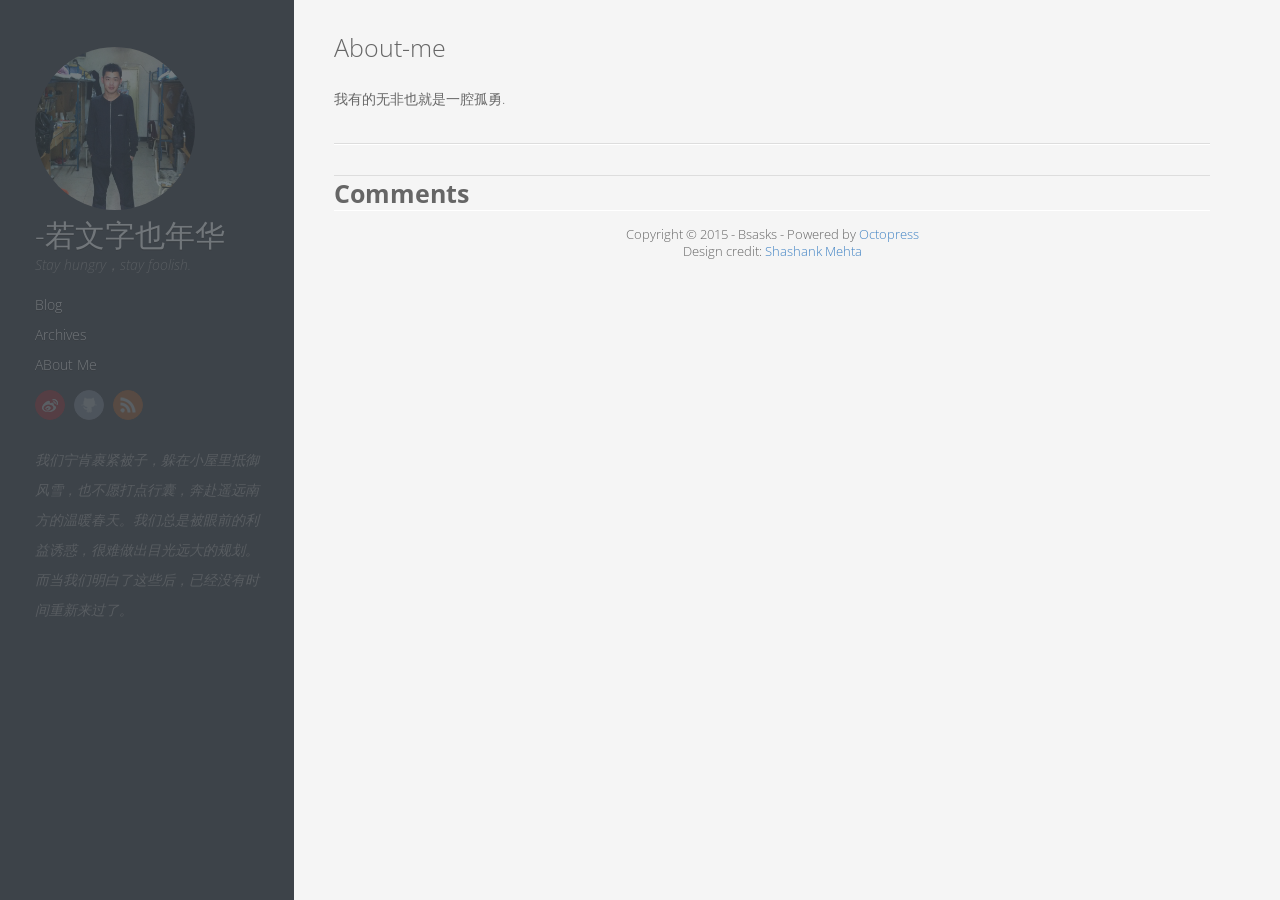
<file: blog/about-me/index.html>
<!DOCTYPE HTML>
<html>
<head>
	<meta charset="utf-8">
	<title>About-me - -若文字也年华</title>
	<meta name="author" content="Bsasks">

	
	<meta name="description" content=" About-me 我有的无非也就是一腔孤勇. Comments ">
	

  <!-- http://t.co/dKP3o1e -->
  <meta name="HandheldFriendly" content="True">
  <meta name="MobileOptimized" content="320">
  <meta name="viewport" content="width=device-width, initial-scale=1">

	<link href="/atom.xml" rel="alternate" title="-若文字也年华" type="application/atom+xml">
	
	<link rel="canonical" href="http://Bsasks.github.io/blog/2015/02/11/about-me/">
	<link href="/favicon.png" rel="shortcut icon">
	<link href="/stylesheets/screen.css" media="screen, projection" rel="stylesheet" type="text/css">
	<!--[if lt IE 9]><script src="//html5shiv.googlecode.com/svn/trunk/html5.js"></script><![endif]-->
	<script src="http://ajax.useso.com/ajax/libs/jquery/1.7.2/jquery.min.js?ver=3.4.2"></script>
	<link href='http://fonts.useso.com/css?family=Open+Sans:400italic,400,700' rel='stylesheet' type='text/css'>
	<!--Fonts from Google"s Web font directory at http://google.com/webfonts -->
<link href="//fonts.useso.com//css?family=PT+Serif:regular,italic,bold,bolditalic" rel="stylesheet" type="text/css">
<link href="//fonts.useso.com/css?family=PT+Sans:regular,italic,bold,bolditalic" rel="stylesheet" type="text/css">

</head>


<body>
	<div class="container">
		<div class="left-col">
			<div class="intrude-less">
			<header id="header" class="inner"><div class="profilepic">	
	<script src="/javascripts/md5.js"></script>
	<script type="text/javascript">
		document.write("<img src='/images/67c9952b16a93543f.jpg' alt='Profile Picture' style='width: 160px;' />");
	</script>
</div>
<h1><a href="/">-若文字也年华</a></h1>
<p class="subtitle">Stay hungry，stay foolish.</p>
<nav id="main-nav"><ul class="main-navigation">
  <li><a href="/">Blog</a></li>
  <li><a href="/blog/archives">Archives</a></li>
  <li><a href="/blog/about-me">ABout Me</a></li>
</ul>
</nav>
<nav id="sub-nav">
	<div class="social">
		
		<a class="weibo" href="http://www.weibo.com/viamc" title="Weibo">Weibo</a>
		
		
		
		
		
		<a class="github" href="https://github.com/Bsasks" title="GitHub">GitHub</a>
		
		
		
		
		
		
		
		<a class="rss" href="/atom.xml" title="RSS">RSS</a>
		
	</div>
</nav>

<hgroup>
  <p class="subtitle">我们宁肯裹紧被子，躲在小屋里抵御风雪，也不愿打点行囊，奔赴遥远南方的温暖春天。我们总是被眼前的利益诱惑，很难做出目光远大的规划。而当我们明白了这些后，已经没有时间重新来过了。</p>
</hgroup>

</header>				
			</div>
		</div>	
		<div class="mid-col">
			
				
			
			<div class="mid-col-container">
				<div id="content" class="inner"><article class="post" itemscope itemtype="http://schema.org/BlogPosting">
	<h1 class="title" itemprop="name">About-me</h1>
	<div class="entry-content" itemprop="articleBody"><p>我有的无非也就是一腔孤勇.</p>
</div>

</article>

	<div class="share">
	<div class="addthis_toolbox addthis_default_style addthis_16x16_style">
	
	<a class="addthis_button_sinaweibo"></a>
	
	
	
	
	
	<a class="addthis_button_compact"></a>
	<a class="addthis_counter addthis_bubble_style"></a>
	</div>
  <script type="text/javascript" src="http://s7.addthis.com/js/300/addthis_widget.js#pubid="></script>
</div>




<!--  duoshuo  -->
  <section>    <h1>Comments</h1>    <div id="comments" aria-live="polite"><!-- Duoshuo Comment BEGIN -->
<div class="ds-thread" data-title="About-me"></div>
<script type="text/javascript">
  var duoshuoQuery = {short_name:"Bsasks"};
  (function() {
    var ds = document.createElement('script');
    ds.type = 'text/javascript';ds.async = true;
    ds.src = 'http://static.duoshuo.com/embed.js';
    ds.charset = 'UTF-8';
    (document.getElementsByTagName('head')[0] 
    || document.getElementsByTagName('body')[0]).appendChild(ds);
  })();
</script>
<!-- Duoshuo Comment END --></div>  </section>
</div>
			</div>
			<footer id="footer" class="inner">


<p>
  Copyright &copy; 2015 - Bsasks -
  <span class="credit">Powered by <a href="http://octopress.org">Octopress</a></span>
</p>

Design credit: <a href="http://shashankmehta.in/archive/2012/greyshade.html">Shashank Mehta</a></footer>
			<script src="/javascripts/slash.js"></script>
<script src="/javascripts/jquery.fancybox.pack.js"></script>
<script type="text/javascript">
(function($){
	$('.fancybox').fancybox();
})(jQuery);
</script>

<!--google追踪-->
<script>
  (function(i,s,o,g,r,a,m){i['GoogleAnalyticsObject']=r;i[r]=i[r]||function(){
  (i[r].q=i[r].q||[]).push(arguments)},i[r].l=1*new Date();a=s.createElement(o),
  m=s.getElementsByTagName(o)[0];a.async=1;a.src=g;m.parentNode.insertBefore(a,m)
  })(window,document,'script','//www.google-analytics.com/analytics.js','ga');

  ga('create', 'UA-45892410-1', 'viamcc.com');
  ga('send', 'pageview');
</script>

<!--baidu统计-->
<script type="text/javascript">
var _bdhmProtocol = (("https:" == document.location.protocol) ? " https://" : " http://");
document.write(unescape("%3Cscript src='" + _bdhmProtocol + "hm.baidu.com/h.js%3F01e5edf714af3813f8ae5ed85258e7a7' type='text/javascript'%3E%3C/script%3E"));
</script> <!-- Delete or comment this line to disable Fancybox -->




	<script type="text/javascript">
		var _gaq = _gaq || [];
		_gaq.push(['_setAccount', 'UA-45892410-1']);
		_gaq.push(['_trackPageview']);

		(function() {
			var ga = document.createElement('script'); ga.type = 'text/javascript'; ga.async = true;
			ga.src = ('https:' == document.location.protocol ? 'https://ssl' : 'http://www') + '.google-analytics.com/ga.js';
			var s = document.getElementsByTagName('script')[0]; s.parentNode.insertBefore(ga, s);
		})();
	</script>




		</div>
	</div>
</body>
</html>
</file>
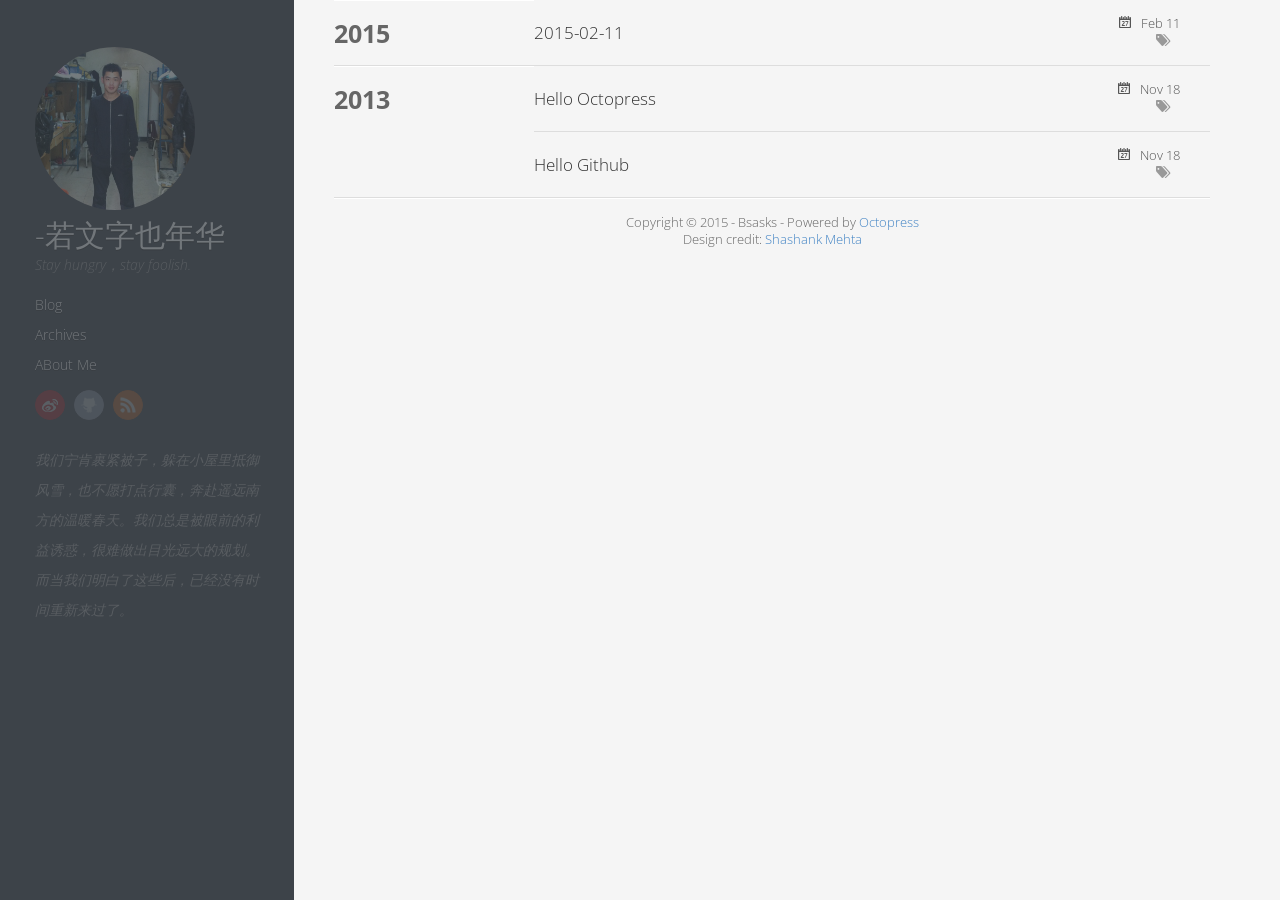
<file: blog/archives/index.html>
<!DOCTYPE HTML>
<html>
<head>
	<meta charset="utf-8">
	<title>Blog Archives - -若文字也年华</title>
	<meta name="author" content="Bsasks">

	
	<meta name="description" content=" 2015 Feb 11 2015-02-11 2013 Nov 18 Hello Octopress Nov 18 Hello Github ">
	

  <!-- http://t.co/dKP3o1e -->
  <meta name="HandheldFriendly" content="True">
  <meta name="MobileOptimized" content="320">
  <meta name="viewport" content="width=device-width, initial-scale=1">

	<link href="/atom.xml" rel="alternate" title="-若文字也年华" type="application/atom+xml">
	
	<link rel="canonical" href="http://Bsasks.github.io/blog/archives/">
	<link href="/favicon.png" rel="shortcut icon">
	<link href="/stylesheets/screen.css" media="screen, projection" rel="stylesheet" type="text/css">
	<!--[if lt IE 9]><script src="//html5shiv.googlecode.com/svn/trunk/html5.js"></script><![endif]-->
	<script src="http://ajax.useso.com/ajax/libs/jquery/1.7.2/jquery.min.js?ver=3.4.2"></script>
	<link href='http://fonts.useso.com/css?family=Open+Sans:400italic,400,700' rel='stylesheet' type='text/css'>
	<!--Fonts from Google"s Web font directory at http://google.com/webfonts -->
<link href="//fonts.useso.com//css?family=PT+Serif:regular,italic,bold,bolditalic" rel="stylesheet" type="text/css">
<link href="//fonts.useso.com/css?family=PT+Sans:regular,italic,bold,bolditalic" rel="stylesheet" type="text/css">

</head>


<body>
	<div class="container">
		<div class="left-col">
			<div class="intrude-less">
			<header id="header" class="inner"><div class="profilepic">	
	<script src="/javascripts/md5.js"></script>
	<script type="text/javascript">
		document.write("<img src='/images/67c9952b16a93543f.jpg' alt='Profile Picture' style='width: 160px;' />");
	</script>
</div>
<h1><a href="/">-若文字也年华</a></h1>
<p class="subtitle">Stay hungry，stay foolish.</p>
<nav id="main-nav"><ul class="main-navigation">
  <li><a href="/">Blog</a></li>
  <li><a href="/blog/archives">Archives</a></li>
  <li><a href="/blog/about-me">ABout Me</a></li>
</ul>
</nav>
<nav id="sub-nav">
	<div class="social">
		
		<a class="weibo" href="http://www.weibo.com/viamc" title="Weibo">Weibo</a>
		
		
		
		
		
		<a class="github" href="https://github.com/Bsasks" title="GitHub">GitHub</a>
		
		
		
		
		
		
		
		<a class="rss" href="/atom.xml" title="RSS">RSS</a>
		
	</div>
</nav>

<hgroup>
  <p class="subtitle">我们宁肯裹紧被子，躲在小屋里抵御风雪，也不愿打点行囊，奔赴遥远南方的温暖春天。我们总是被眼前的利益诱惑，很难做出目光远大的规划。而当我们明白了这些后，已经没有时间重新来过了。</p>
</hgroup>

</header>				
			</div>
		</div>	
		<div class="mid-col">
			
				
			
			<div class="mid-col-container">
				<div id="content" class="inner"><div itemscope itemtype="http://schema.org/Blog">

	


	
	
	<section class="archives"><h1 class="year">2015</h1>

<article itemprop="blogPost" itemscope itemtype="http://schema.org/BlogPosting">
	<div class="meta">
		<span class="date"><time datetime="2015-02-11T16:50:49+08:00" itemprop="datePublished">Feb 11</time></span>
		<br>
		<span class="tags">

</span>
	    
	</div>
	<h1 class="title" itemprop="name"><a href="/blog/2015/02/11/2015-02-11/">2015-02-11</a></h1>
</article>

	


	
	
		</section>
	
	<section class="archives"><h1 class="year">2013</h1>

<article itemprop="blogPost" itemscope itemtype="http://schema.org/BlogPosting">
	<div class="meta">
		<span class="date"><time datetime="2013-11-18T14:40:00+08:00" itemprop="datePublished">Nov 18</time></span>
		<br>
		<span class="tags">

</span>
	    
	</div>
	<h1 class="title" itemprop="name"><a href="/blog/2013/11/18/Hello-Octopress/">Hello Octopress</a></h1>
</article>

	


<article itemprop="blogPost" itemscope itemtype="http://schema.org/BlogPosting">
	<div class="meta">
		<span class="date"><time datetime="2013-11-18T14:40:00+08:00" itemprop="datePublished">Nov 18</time></span>
		<br>
		<span class="tags">

</span>
	    
	</div>
	<h1 class="title" itemprop="name"><a href="/blog/2013/11/18/Hello-Github/">Hello Github</a></h1>
</article>

  </section>
</div></div>
			</div>
			<footer id="footer" class="inner">


<p>
  Copyright &copy; 2015 - Bsasks -
  <span class="credit">Powered by <a href="http://octopress.org">Octopress</a></span>
</p>

Design credit: <a href="http://shashankmehta.in/archive/2012/greyshade.html">Shashank Mehta</a></footer>
			<script src="/javascripts/slash.js"></script>
<script src="/javascripts/jquery.fancybox.pack.js"></script>
<script type="text/javascript">
(function($){
	$('.fancybox').fancybox();
})(jQuery);
</script>

<!--google追踪-->
<script>
  (function(i,s,o,g,r,a,m){i['GoogleAnalyticsObject']=r;i[r]=i[r]||function(){
  (i[r].q=i[r].q||[]).push(arguments)},i[r].l=1*new Date();a=s.createElement(o),
  m=s.getElementsByTagName(o)[0];a.async=1;a.src=g;m.parentNode.insertBefore(a,m)
  })(window,document,'script','//www.google-analytics.com/analytics.js','ga');

  ga('create', 'UA-45892410-1', 'viamcc.com');
  ga('send', 'pageview');
</script>

<!--baidu统计-->
<script type="text/javascript">
var _bdhmProtocol = (("https:" == document.location.protocol) ? " https://" : " http://");
document.write(unescape("%3Cscript src='" + _bdhmProtocol + "hm.baidu.com/h.js%3F01e5edf714af3813f8ae5ed85258e7a7' type='text/javascript'%3E%3C/script%3E"));
</script> <!-- Delete or comment this line to disable Fancybox -->




	<script type="text/javascript">
		var _gaq = _gaq || [];
		_gaq.push(['_setAccount', 'UA-45892410-1']);
		_gaq.push(['_trackPageview']);

		(function() {
			var ga = document.createElement('script'); ga.type = 'text/javascript'; ga.async = true;
			ga.src = ('https:' == document.location.protocol ? 'https://ssl' : 'http://www') + '.google-analytics.com/ga.js';
			var s = document.getElementsByTagName('script')[0]; s.parentNode.insertBefore(ga, s);
		})();
	</script>




		</div>
	</div>
</body>
</html>
</file>
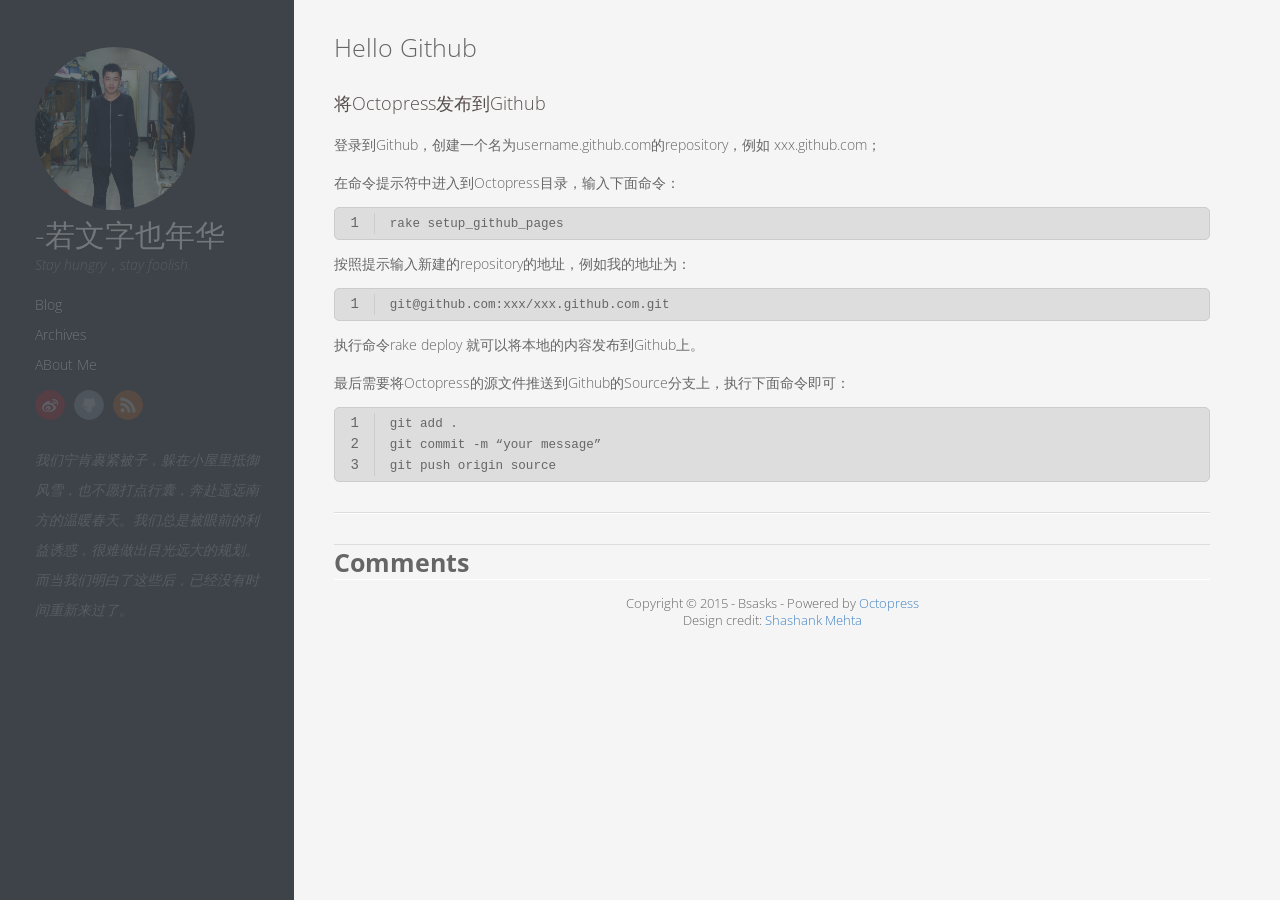
<file: blog/2013/11/18/Hello-Github/index.html>
<!DOCTYPE HTML>
<html>
<head>
	<meta charset="utf-8">
	<title>Hello Github - -若文字也年华</title>
	<meta name="author" content="Bsasks">

	
	<meta name="description" content="Hello Github 将Octopress发布到Github 登录到Github，创建一个名为username.github.com的repository，例如 xxx.github.com； 在命令提示符中进入到Octopress目录，输入下面命令： 1
rake &hellip;">
	

  <!-- http://t.co/dKP3o1e -->
  <meta name="HandheldFriendly" content="True">
  <meta name="MobileOptimized" content="320">
  <meta name="viewport" content="width=device-width, initial-scale=1">

	<link href="/atom.xml" rel="alternate" title="-若文字也年华" type="application/atom+xml">
	
	<link rel="canonical" href="http://Bsasks.github.io/blog/2013/11/18/Hello-Github/">
	<link href="/favicon.png" rel="shortcut icon">
	<link href="/stylesheets/screen.css" media="screen, projection" rel="stylesheet" type="text/css">
	<!--[if lt IE 9]><script src="//html5shiv.googlecode.com/svn/trunk/html5.js"></script><![endif]-->
	<script src="http://ajax.useso.com/ajax/libs/jquery/1.7.2/jquery.min.js?ver=3.4.2"></script>
	<link href='http://fonts.useso.com/css?family=Open+Sans:400italic,400,700' rel='stylesheet' type='text/css'>
	<!--Fonts from Google"s Web font directory at http://google.com/webfonts -->
<link href="//fonts.useso.com//css?family=PT+Serif:regular,italic,bold,bolditalic" rel="stylesheet" type="text/css">
<link href="//fonts.useso.com/css?family=PT+Sans:regular,italic,bold,bolditalic" rel="stylesheet" type="text/css">

</head>


<body>
	<div class="container">
		<div class="left-col">
			<div class="intrude-less">
			<header id="header" class="inner"><div class="profilepic">	
	<script src="/javascripts/md5.js"></script>
	<script type="text/javascript">
		document.write("<img src='/images/67c9952b16a93543f.jpg' alt='Profile Picture' style='width: 160px;' />");
	</script>
</div>
<h1><a href="/">-若文字也年华</a></h1>
<p class="subtitle">Stay hungry，stay foolish.</p>
<nav id="main-nav"><ul class="main-navigation">
  <li><a href="/">Blog</a></li>
  <li><a href="/blog/archives">Archives</a></li>
  <li><a href="/blog/about-me">ABout Me</a></li>
</ul>
</nav>
<nav id="sub-nav">
	<div class="social">
		
		<a class="weibo" href="http://www.weibo.com/viamc" title="Weibo">Weibo</a>
		
		
		
		
		
		<a class="github" href="https://github.com/Bsasks" title="GitHub">GitHub</a>
		
		
		
		
		
		
		
		<a class="rss" href="/atom.xml" title="RSS">RSS</a>
		
	</div>
</nav>

<hgroup>
  <p class="subtitle">我们宁肯裹紧被子，躲在小屋里抵御风雪，也不愿打点行囊，奔赴遥远南方的温暖春天。我们总是被眼前的利益诱惑，很难做出目光远大的规划。而当我们明白了这些后，已经没有时间重新来过了。</p>
</hgroup>

</header>				
			</div>
		</div>	
		<div class="mid-col">
			
				
			
			<div class="mid-col-container">
				<div id="content" class="inner"><article class="post" itemscope itemtype="http://schema.org/BlogPosting">
	<h1 class="title" itemprop="name">Hello Github</h1>
	<div class="entry-content" itemprop="articleBody"><h2>将Octopress发布到Github</h2>

<!--more-->


<p>登录到Github，创建一个名为username.github.com的repository，例如 xxx.github.com；</p>

<p>在命令提示符中进入到Octopress目录，输入下面命令：</p>

<figure class='code'><div class="highlight"><table><tr><td class="gutter"><pre class="line-numbers"><span class='line-number'>1</span>
</pre></td><td class='code'><pre><code class=''><span class='line'>rake setup_github_pages</span></code></pre></td></tr></table></div></figure>


<p>按照提示输入新建的repository的地址，例如我的地址为：</p>

<figure class='code'><div class="highlight"><table><tr><td class="gutter"><pre class="line-numbers"><span class='line-number'>1</span>
</pre></td><td class='code'><pre><code class=''><span class='line'>git@github.com:xxx/xxx.github.com.git</span></code></pre></td></tr></table></div></figure>


<p>执行命令rake deploy 就可以将本地的内容发布到Github上。</p>

<p>最后需要将Octopress的源文件推送到Github的Source分支上，执行下面命令即可：</p>

<figure class='code'><div class="highlight"><table><tr><td class="gutter"><pre class="line-numbers"><span class='line-number'>1</span>
<span class='line-number'>2</span>
<span class='line-number'>3</span>
</pre></td><td class='code'><pre><code class=''><span class='line'>git add .
</span><span class='line'>git commit -m “your message”
</span><span class='line'>git push origin source</span></code></pre></td></tr></table></div></figure>

</div>

</article>

	<div class="share">
	<div class="addthis_toolbox addthis_default_style addthis_16x16_style">
	
	<a class="addthis_button_sinaweibo"></a>
	
	
	
	
	
	<a class="addthis_button_compact"></a>
	<a class="addthis_counter addthis_bubble_style"></a>
	</div>
  <script type="text/javascript" src="http://s7.addthis.com/js/300/addthis_widget.js#pubid="></script>
</div>




<!--  duoshuo  -->
  <section>    <h1>Comments</h1>    <div id="comments" aria-live="polite"><!-- Duoshuo Comment BEGIN -->
<div class="ds-thread" data-title="Hello Github"></div>
<script type="text/javascript">
  var duoshuoQuery = {short_name:"Bsasks"};
  (function() {
    var ds = document.createElement('script');
    ds.type = 'text/javascript';ds.async = true;
    ds.src = 'http://static.duoshuo.com/embed.js';
    ds.charset = 'UTF-8';
    (document.getElementsByTagName('head')[0] 
    || document.getElementsByTagName('body')[0]).appendChild(ds);
  })();
</script>
<!-- Duoshuo Comment END --></div>  </section>
</div>
			</div>
			<footer id="footer" class="inner">


<p>
  Copyright &copy; 2015 - Bsasks -
  <span class="credit">Powered by <a href="http://octopress.org">Octopress</a></span>
</p>

Design credit: <a href="http://shashankmehta.in/archive/2012/greyshade.html">Shashank Mehta</a></footer>
			<script src="/javascripts/slash.js"></script>
<script src="/javascripts/jquery.fancybox.pack.js"></script>
<script type="text/javascript">
(function($){
	$('.fancybox').fancybox();
})(jQuery);
</script>

<!--google追踪-->
<script>
  (function(i,s,o,g,r,a,m){i['GoogleAnalyticsObject']=r;i[r]=i[r]||function(){
  (i[r].q=i[r].q||[]).push(arguments)},i[r].l=1*new Date();a=s.createElement(o),
  m=s.getElementsByTagName(o)[0];a.async=1;a.src=g;m.parentNode.insertBefore(a,m)
  })(window,document,'script','//www.google-analytics.com/analytics.js','ga');

  ga('create', 'UA-45892410-1', 'viamcc.com');
  ga('send', 'pageview');
</script>

<!--baidu统计-->
<script type="text/javascript">
var _bdhmProtocol = (("https:" == document.location.protocol) ? " https://" : " http://");
document.write(unescape("%3Cscript src='" + _bdhmProtocol + "hm.baidu.com/h.js%3F01e5edf714af3813f8ae5ed85258e7a7' type='text/javascript'%3E%3C/script%3E"));
</script> <!-- Delete or comment this line to disable Fancybox -->




	<script type="text/javascript">
		var _gaq = _gaq || [];
		_gaq.push(['_setAccount', 'UA-45892410-1']);
		_gaq.push(['_trackPageview']);

		(function() {
			var ga = document.createElement('script'); ga.type = 'text/javascript'; ga.async = true;
			ga.src = ('https:' == document.location.protocol ? 'https://ssl' : 'http://www') + '.google-analytics.com/ga.js';
			var s = document.getElementsByTagName('script')[0]; s.parentNode.insertBefore(ga, s);
		})();
	</script>




		</div>
	</div>
</body>
</html>
</file>
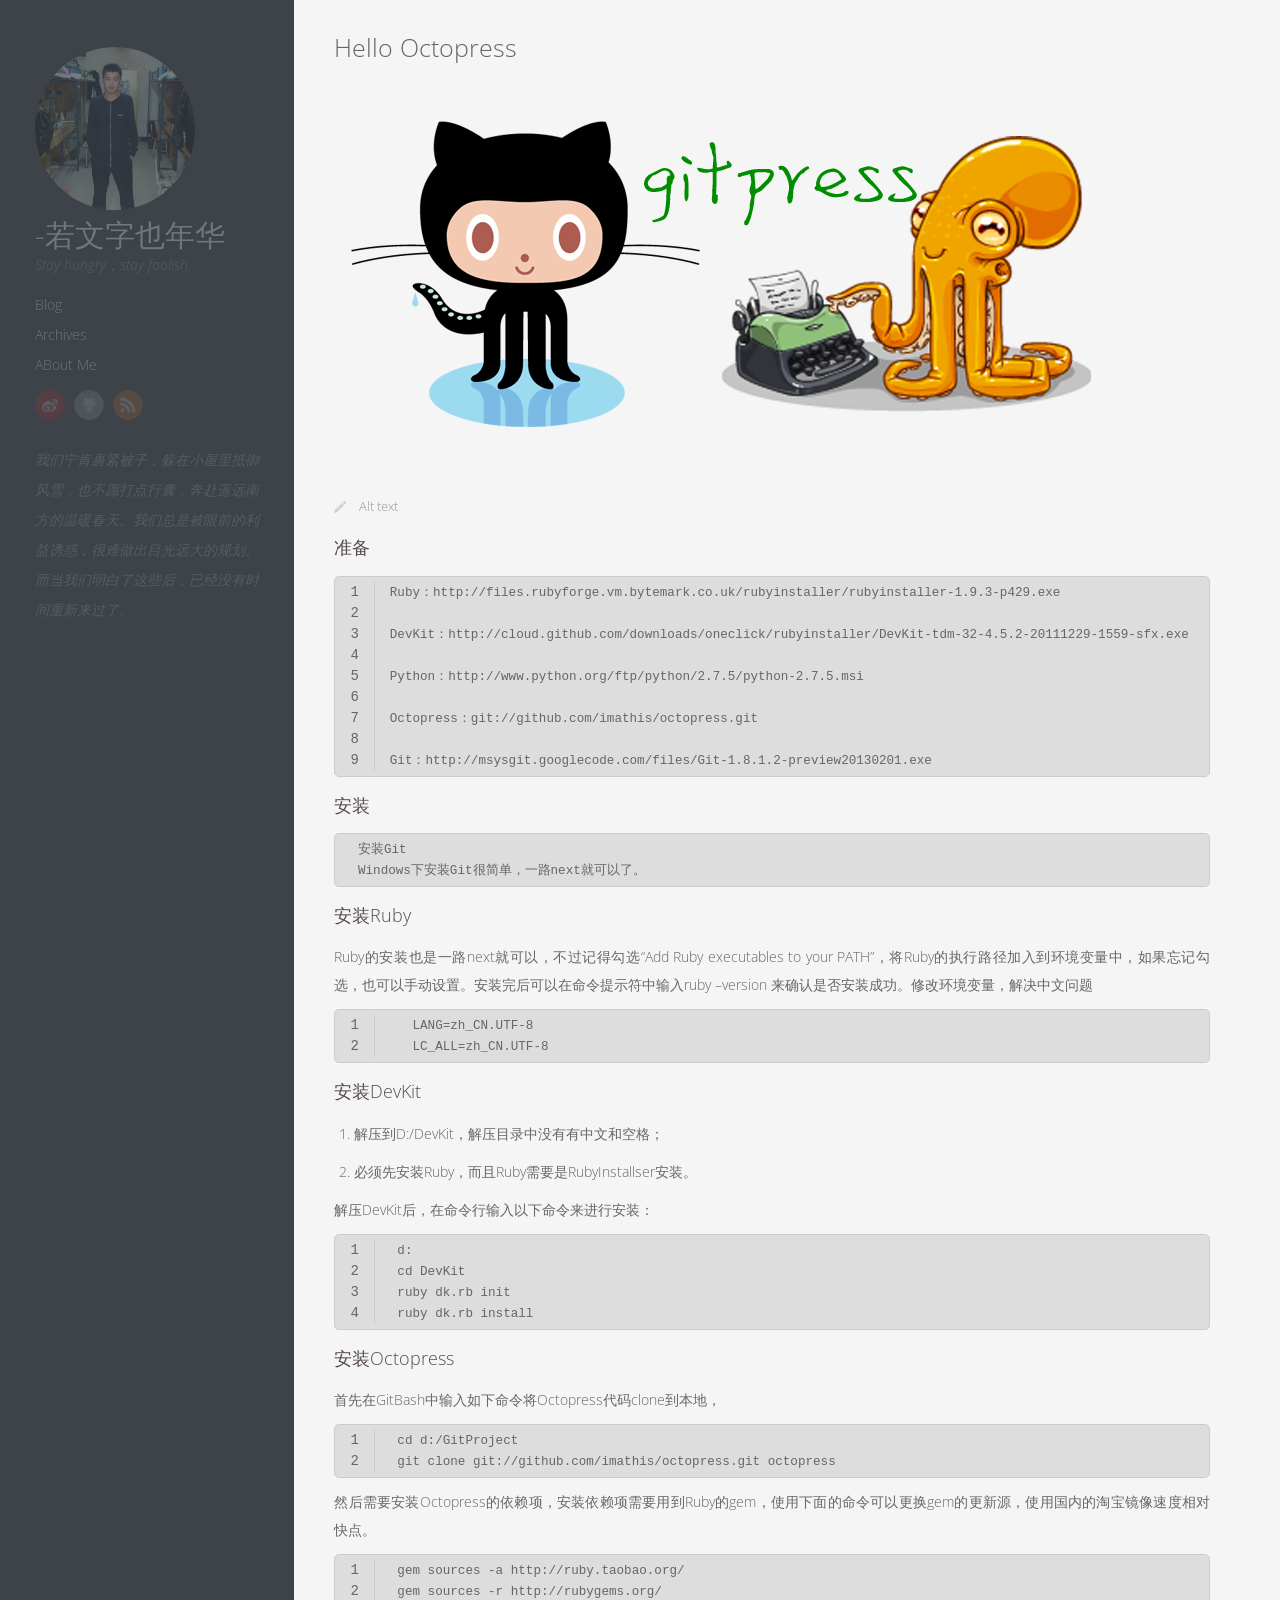
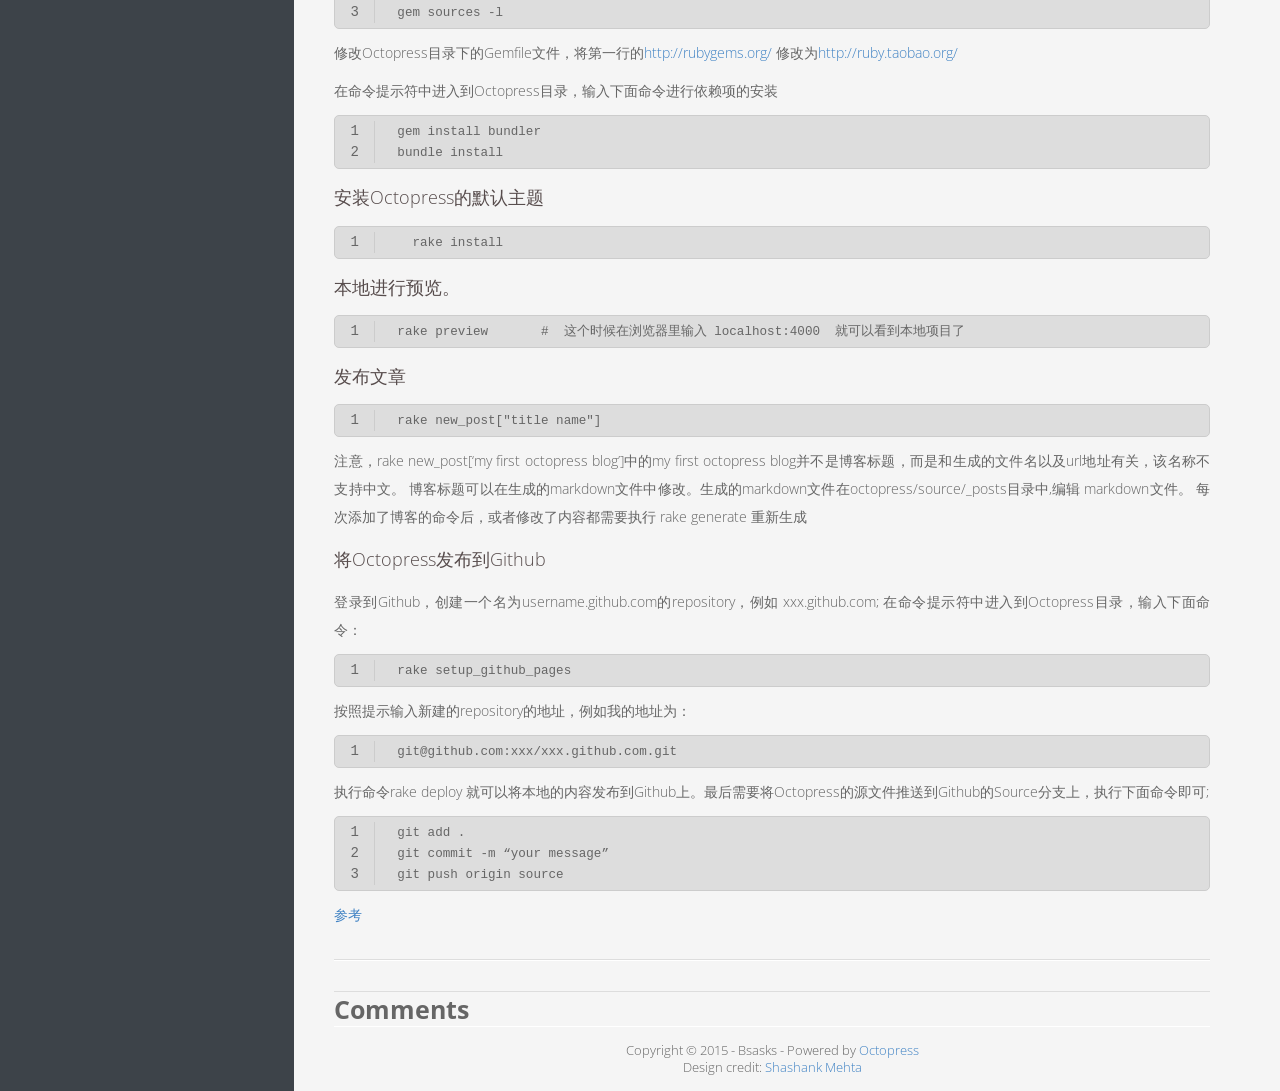
<file: blog/2013/11/18/Hello-Octopress/index.html>
<!DOCTYPE HTML>
<html>
<head>
	<meta charset="utf-8">
	<title>Hello Octopress - -若文字也年华</title>
	<meta name="author" content="Bsasks">

	
	<meta name="description" content="Hello Octopress 准备 1
2
3
4
5
6
7
8
9
Ruby：http://files.rubyforge.vm.bytemark.co.uk/rubyinstaller/rubyinstaller-1.9.3-p429.exe DevKit：http://cloud. &hellip;">
	

  <!-- http://t.co/dKP3o1e -->
  <meta name="HandheldFriendly" content="True">
  <meta name="MobileOptimized" content="320">
  <meta name="viewport" content="width=device-width, initial-scale=1">

	<link href="/atom.xml" rel="alternate" title="-若文字也年华" type="application/atom+xml">
	
	<link rel="canonical" href="http://Bsasks.github.io/blog/2013/11/18/Hello-Octopress/">
	<link href="/favicon.png" rel="shortcut icon">
	<link href="/stylesheets/screen.css" media="screen, projection" rel="stylesheet" type="text/css">
	<!--[if lt IE 9]><script src="//html5shiv.googlecode.com/svn/trunk/html5.js"></script><![endif]-->
	<script src="http://ajax.useso.com/ajax/libs/jquery/1.7.2/jquery.min.js?ver=3.4.2"></script>
	<link href='http://fonts.useso.com/css?family=Open+Sans:400italic,400,700' rel='stylesheet' type='text/css'>
	<!--Fonts from Google"s Web font directory at http://google.com/webfonts -->
<link href="//fonts.useso.com//css?family=PT+Serif:regular,italic,bold,bolditalic" rel="stylesheet" type="text/css">
<link href="//fonts.useso.com/css?family=PT+Sans:regular,italic,bold,bolditalic" rel="stylesheet" type="text/css">

</head>


<body>
	<div class="container">
		<div class="left-col">
			<div class="intrude-less">
			<header id="header" class="inner"><div class="profilepic">	
	<script src="/javascripts/md5.js"></script>
	<script type="text/javascript">
		document.write("<img src='/images/67c9952b16a93543f.jpg' alt='Profile Picture' style='width: 160px;' />");
	</script>
</div>
<h1><a href="/">-若文字也年华</a></h1>
<p class="subtitle">Stay hungry，stay foolish.</p>
<nav id="main-nav"><ul class="main-navigation">
  <li><a href="/">Blog</a></li>
  <li><a href="/blog/archives">Archives</a></li>
  <li><a href="/blog/about-me">ABout Me</a></li>
</ul>
</nav>
<nav id="sub-nav">
	<div class="social">
		
		<a class="weibo" href="http://www.weibo.com/viamc" title="Weibo">Weibo</a>
		
		
		
		
		
		<a class="github" href="https://github.com/Bsasks" title="GitHub">GitHub</a>
		
		
		
		
		
		
		
		<a class="rss" href="/atom.xml" title="RSS">RSS</a>
		
	</div>
</nav>

<hgroup>
  <p class="subtitle">我们宁肯裹紧被子，躲在小屋里抵御风雪，也不愿打点行囊，奔赴遥远南方的温暖春天。我们总是被眼前的利益诱惑，很难做出目光远大的规划。而当我们明白了这些后，已经没有时间重新来过了。</p>
</hgroup>

</header>				
			</div>
		</div>	
		<div class="mid-col">
			
				
			
			<div class="mid-col-container">
				<div id="content" class="inner"><article class="post" itemscope itemtype="http://schema.org/BlogPosting">
	<h1 class="title" itemprop="name">Hello Octopress</h1>
	<div class="entry-content" itemprop="articleBody"><p><img src="/images/github_page_and-octopress.png" alt="Alt text" /></p>

<!--more-->


<h2>准备</h2>

<figure class='code'><div class="highlight"><table><tr><td class="gutter"><pre class="line-numbers"><span class='line-number'>1</span>
<span class='line-number'>2</span>
<span class='line-number'>3</span>
<span class='line-number'>4</span>
<span class='line-number'>5</span>
<span class='line-number'>6</span>
<span class='line-number'>7</span>
<span class='line-number'>8</span>
<span class='line-number'>9</span>
</pre></td><td class='code'><pre><code class=''><span class='line'>Ruby：http://files.rubyforge.vm.bytemark.co.uk/rubyinstaller/rubyinstaller-1.9.3-p429.exe
</span><span class='line'>
</span><span class='line'>DevKit：http://cloud.github.com/downloads/oneclick/rubyinstaller/DevKit-tdm-32-4.5.2-20111229-1559-sfx.exe
</span><span class='line'>
</span><span class='line'>Python：http://www.python.org/ftp/python/2.7.5/python-2.7.5.msi
</span><span class='line'>
</span><span class='line'>Octopress：git://github.com/imathis/octopress.git  
</span><span class='line'>
</span><span class='line'>Git：http://msysgit.googlecode.com/files/Git-1.8.1.2-preview20130201.exe</span></code></pre></td></tr></table></div></figure>


<h2>安装</h2>

<pre><code> 安装Git
 Windows下安装Git很简单，一路next就可以了。
</code></pre>

<h2>安装Ruby</h2>

<p>Ruby的安装也是一路next就可以，不过记得勾选“Add Ruby executables to your PATH”，将Ruby的执行路径加入到环境变量中，如果忘记勾选，也可以手动设置。安装完后可以在命令提示符中输入ruby –version 来确认是否安装成功。修改环境变量，解决中文问题</p>

<figure class='code'><div class="highlight"><table><tr><td class="gutter"><pre class="line-numbers"><span class='line-number'>1</span>
<span class='line-number'>2</span>
</pre></td><td class='code'><pre><code class=''><span class='line'>   LANG=zh_CN.UTF-8
</span><span class='line'>   LC_ALL=zh_CN.UTF-8</span></code></pre></td></tr></table></div></figure>


<h2>安装DevKit</h2>

<ol>
<li><p>解压到D:/DevKit，解压目录中没有有中文和空格；</p></li>
<li><p>必须先安装Ruby，而且Ruby需要是RubyInstallser安装。</p></li>
</ol>


<p>解压DevKit后，在命令行输入以下命令来进行安装：</p>

<figure class='code'><div class="highlight"><table><tr><td class="gutter"><pre class="line-numbers"><span class='line-number'>1</span>
<span class='line-number'>2</span>
<span class='line-number'>3</span>
<span class='line-number'>4</span>
</pre></td><td class='code'><pre><code class=''><span class='line'> d:
</span><span class='line'> cd DevKit
</span><span class='line'> ruby dk.rb init
</span><span class='line'> ruby dk.rb install</span></code></pre></td></tr></table></div></figure>


<h2>安装Octopress</h2>

<p>首先在GitBash中输入如下命令将Octopress代码clone到本地，</p>

<figure class='code'><div class="highlight"><table><tr><td class="gutter"><pre class="line-numbers"><span class='line-number'>1</span>
<span class='line-number'>2</span>
</pre></td><td class='code'><pre><code class=''><span class='line'> cd d:/GitProject
</span><span class='line'> git clone git://github.com/imathis/octopress.git octopress</span></code></pre></td></tr></table></div></figure>


<p>然后需要安装Octopress的依赖项，安装依赖项需要用到Ruby的gem，使用下面的命令可以更换gem的更新源，使用国内的淘宝镜像速度相对快点。</p>

<figure class='code'><div class="highlight"><table><tr><td class="gutter"><pre class="line-numbers"><span class='line-number'>1</span>
<span class='line-number'>2</span>
<span class='line-number'>3</span>
</pre></td><td class='code'><pre><code class=''><span class='line'> gem sources -a http://ruby.taobao.org/
</span><span class='line'> gem sources -r http://rubygems.org/
</span><span class='line'> gem sources -l</span></code></pre></td></tr></table></div></figure>


<p></p>

<p>修改Octopress目录下的Gemfile文件，将第一行的<a href="http://rubygems.org/">http://rubygems.org/</a> 修改为<a href="http://ruby.taobao.org/">http://ruby.taobao.org/</a></p>

<p>在命令提示符中进入到Octopress目录，输入下面命令进行依赖项的安装</p>

<figure class='code'><div class="highlight"><table><tr><td class="gutter"><pre class="line-numbers"><span class='line-number'>1</span>
<span class='line-number'>2</span>
</pre></td><td class='code'><pre><code class=''><span class='line'> gem install bundler
</span><span class='line'> bundle install</span></code></pre></td></tr></table></div></figure>


<h2>安装Octopress的默认主题</h2>

<figure class='code'><div class="highlight"><table><tr><td class="gutter"><pre class="line-numbers"><span class='line-number'>1</span>
</pre></td><td class='code'><pre><code class=''><span class='line'>   rake install</span></code></pre></td></tr></table></div></figure>


<h2>本地进行预览。</h2>

<figure class='code'><div class="highlight"><table><tr><td class="gutter"><pre class="line-numbers"><span class='line-number'>1</span>
</pre></td><td class='code'><pre><code class=''><span class='line'> rake preview       #  这个时候在浏览器里输入 localhost:4000  就可以看到本地项目了</span></code></pre></td></tr></table></div></figure>


<h2>发布文章</h2>

<figure class='code'><div class="highlight"><table><tr><td class="gutter"><pre class="line-numbers"><span class='line-number'>1</span>
</pre></td><td class='code'><pre><code class=''><span class='line'> rake new_post["title name"]</span></code></pre></td></tr></table></div></figure>


<p>  注意，rake new_post[&lsquo;my first octopress blog&rsquo;]中的my first octopress blog并不是博客标题，而是和生成的文件名以及url地址有关，该名称不支持中文。
  博客标题可以在生成的markdown文件中修改。生成的markdown文件在octopress/source/_posts目录中,编辑 markdown文件。
  每次添加了博客的命令后，或者修改了内容都需要执行  rake  generate  重新生成</p>

<h2>将Octopress发布到Github</h2>

<p>  登录到Github，创建一个名为username.github.com的repository，例如 xxx.github.com; 在命令提示符中进入到Octopress目录，输入下面命令：</p>

<figure class='code'><div class="highlight"><table><tr><td class="gutter"><pre class="line-numbers"><span class='line-number'>1</span>
</pre></td><td class='code'><pre><code class=''><span class='line'> rake setup_github_pages</span></code></pre></td></tr></table></div></figure>


<p></p>

<p>按照提示输入新建的repository的地址，例如我的地址为：</p>

<figure class='code'><div class="highlight"><table><tr><td class="gutter"><pre class="line-numbers"><span class='line-number'>1</span>
</pre></td><td class='code'><pre><code class=''><span class='line'> git@github.com:xxx/xxx.github.com.git</span></code></pre></td></tr></table></div></figure>


<p>执行命令rake deploy 就可以将本地的内容发布到Github上。最后需要将Octopress的源文件推送到Github的Source分支上，执行下面命令即可;</p>

<figure class='code'><div class="highlight"><table><tr><td class="gutter"><pre class="line-numbers"><span class='line-number'>1</span>
<span class='line-number'>2</span>
<span class='line-number'>3</span>
</pre></td><td class='code'><pre><code class=''><span class='line'> git add .
</span><span class='line'> git commit -m “your message”
</span><span class='line'> git push origin source</span></code></pre></td></tr></table></div></figure>


<p></p>

<p><a href="http://www.cnblogs.com/oec2003/archive/2013/05/27/3100896.html">参考</a></p>
</div>

</article>

	<div class="share">
	<div class="addthis_toolbox addthis_default_style addthis_16x16_style">
	
	<a class="addthis_button_sinaweibo"></a>
	
	
	
	
	
	<a class="addthis_button_compact"></a>
	<a class="addthis_counter addthis_bubble_style"></a>
	</div>
  <script type="text/javascript" src="http://s7.addthis.com/js/300/addthis_widget.js#pubid="></script>
</div>




<!--  duoshuo  -->
  <section>    <h1>Comments</h1>    <div id="comments" aria-live="polite"><!-- Duoshuo Comment BEGIN -->
<div class="ds-thread" data-title="Hello Octopress"></div>
<script type="text/javascript">
  var duoshuoQuery = {short_name:"Bsasks"};
  (function() {
    var ds = document.createElement('script');
    ds.type = 'text/javascript';ds.async = true;
    ds.src = 'http://static.duoshuo.com/embed.js';
    ds.charset = 'UTF-8';
    (document.getElementsByTagName('head')[0] 
    || document.getElementsByTagName('body')[0]).appendChild(ds);
  })();
</script>
<!-- Duoshuo Comment END --></div>  </section>
</div>
			</div>
			<footer id="footer" class="inner">


<p>
  Copyright &copy; 2015 - Bsasks -
  <span class="credit">Powered by <a href="http://octopress.org">Octopress</a></span>
</p>

Design credit: <a href="http://shashankmehta.in/archive/2012/greyshade.html">Shashank Mehta</a></footer>
			<script src="/javascripts/slash.js"></script>
<script src="/javascripts/jquery.fancybox.pack.js"></script>
<script type="text/javascript">
(function($){
	$('.fancybox').fancybox();
})(jQuery);
</script>

<!--google追踪-->
<script>
  (function(i,s,o,g,r,a,m){i['GoogleAnalyticsObject']=r;i[r]=i[r]||function(){
  (i[r].q=i[r].q||[]).push(arguments)},i[r].l=1*new Date();a=s.createElement(o),
  m=s.getElementsByTagName(o)[0];a.async=1;a.src=g;m.parentNode.insertBefore(a,m)
  })(window,document,'script','//www.google-analytics.com/analytics.js','ga');

  ga('create', 'UA-45892410-1', 'viamcc.com');
  ga('send', 'pageview');
</script>

<!--baidu统计-->
<script type="text/javascript">
var _bdhmProtocol = (("https:" == document.location.protocol) ? " https://" : " http://");
document.write(unescape("%3Cscript src='" + _bdhmProtocol + "hm.baidu.com/h.js%3F01e5edf714af3813f8ae5ed85258e7a7' type='text/javascript'%3E%3C/script%3E"));
</script> <!-- Delete or comment this line to disable Fancybox -->




	<script type="text/javascript">
		var _gaq = _gaq || [];
		_gaq.push(['_setAccount', 'UA-45892410-1']);
		_gaq.push(['_trackPageview']);

		(function() {
			var ga = document.createElement('script'); ga.type = 'text/javascript'; ga.async = true;
			ga.src = ('https:' == document.location.protocol ? 'https://ssl' : 'http://www') + '.google-analytics.com/ga.js';
			var s = document.getElementsByTagName('script')[0]; s.parentNode.insertBefore(ga, s);
		})();
	</script>




		</div>
	</div>
</body>
</html>
</file>
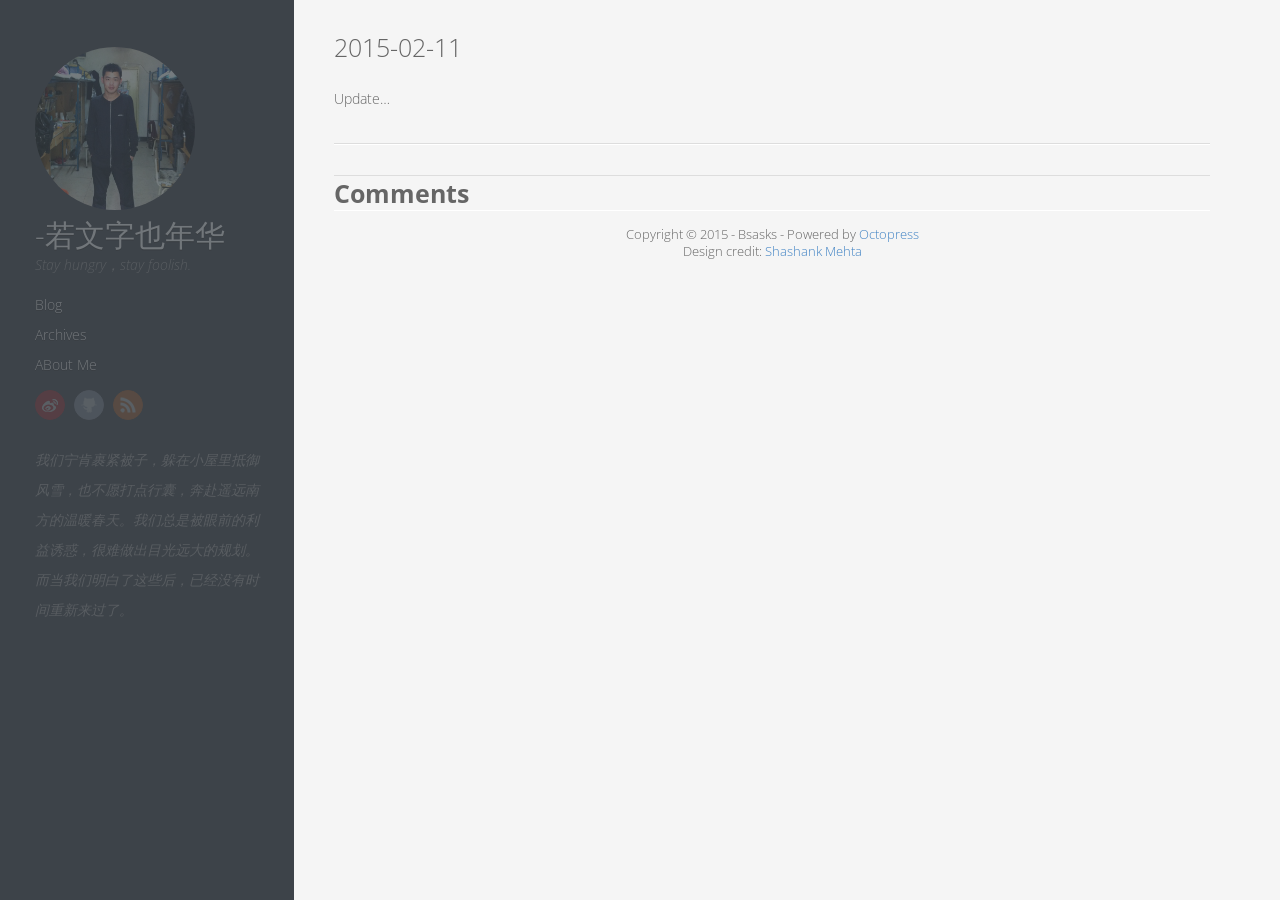
<file: blog/2015/02/11/2015-02-11/index.html>
<!DOCTYPE HTML>
<html>
<head>
	<meta charset="utf-8">
	<title>2015-02-11 - -若文字也年华</title>
	<meta name="author" content="Bsasks">

	
	<meta name="description" content=" 2015-02-11 Update&hellip; Comments ">
	

  <!-- http://t.co/dKP3o1e -->
  <meta name="HandheldFriendly" content="True">
  <meta name="MobileOptimized" content="320">
  <meta name="viewport" content="width=device-width, initial-scale=1">

	<link href="/atom.xml" rel="alternate" title="-若文字也年华" type="application/atom+xml">
	
	<link rel="canonical" href="http://Bsasks.github.io/blog/2015/02/11/2015-02-11/">
	<link href="/favicon.png" rel="shortcut icon">
	<link href="/stylesheets/screen.css" media="screen, projection" rel="stylesheet" type="text/css">
	<!--[if lt IE 9]><script src="//html5shiv.googlecode.com/svn/trunk/html5.js"></script><![endif]-->
	<script src="http://ajax.useso.com/ajax/libs/jquery/1.7.2/jquery.min.js?ver=3.4.2"></script>
	<link href='http://fonts.useso.com/css?family=Open+Sans:400italic,400,700' rel='stylesheet' type='text/css'>
	<!--Fonts from Google"s Web font directory at http://google.com/webfonts -->
<link href="//fonts.useso.com//css?family=PT+Serif:regular,italic,bold,bolditalic" rel="stylesheet" type="text/css">
<link href="//fonts.useso.com/css?family=PT+Sans:regular,italic,bold,bolditalic" rel="stylesheet" type="text/css">

</head>


<body>
	<div class="container">
		<div class="left-col">
			<div class="intrude-less">
			<header id="header" class="inner"><div class="profilepic">	
	<script src="/javascripts/md5.js"></script>
	<script type="text/javascript">
		document.write("<img src='/images/67c9952b16a93543f.jpg' alt='Profile Picture' style='width: 160px;' />");
	</script>
</div>
<h1><a href="/">-若文字也年华</a></h1>
<p class="subtitle">Stay hungry，stay foolish.</p>
<nav id="main-nav"><ul class="main-navigation">
  <li><a href="/">Blog</a></li>
  <li><a href="/blog/archives">Archives</a></li>
  <li><a href="/blog/about-me">ABout Me</a></li>
</ul>
</nav>
<nav id="sub-nav">
	<div class="social">
		
		<a class="weibo" href="http://www.weibo.com/viamc" title="Weibo">Weibo</a>
		
		
		
		
		
		<a class="github" href="https://github.com/Bsasks" title="GitHub">GitHub</a>
		
		
		
		
		
		
		
		<a class="rss" href="/atom.xml" title="RSS">RSS</a>
		
	</div>
</nav>

<hgroup>
  <p class="subtitle">我们宁肯裹紧被子，躲在小屋里抵御风雪，也不愿打点行囊，奔赴遥远南方的温暖春天。我们总是被眼前的利益诱惑，很难做出目光远大的规划。而当我们明白了这些后，已经没有时间重新来过了。</p>
</hgroup>

</header>				
			</div>
		</div>	
		<div class="mid-col">
			
				
			
			<div class="mid-col-container">
				<div id="content" class="inner"><article class="post" itemscope itemtype="http://schema.org/BlogPosting">
	<h1 class="title" itemprop="name">2015-02-11</h1>
	<div class="entry-content" itemprop="articleBody"><p>Update&hellip;</p>
</div>

</article>

	<div class="share">
	<div class="addthis_toolbox addthis_default_style addthis_16x16_style">
	
	<a class="addthis_button_sinaweibo"></a>
	
	
	
	
	
	<a class="addthis_button_compact"></a>
	<a class="addthis_counter addthis_bubble_style"></a>
	</div>
  <script type="text/javascript" src="http://s7.addthis.com/js/300/addthis_widget.js#pubid="></script>
</div>




<!--  duoshuo  -->
  <section>    <h1>Comments</h1>    <div id="comments" aria-live="polite"><!-- Duoshuo Comment BEGIN -->
<div class="ds-thread" data-title="2015-02-11"></div>
<script type="text/javascript">
  var duoshuoQuery = {short_name:"Bsasks"};
  (function() {
    var ds = document.createElement('script');
    ds.type = 'text/javascript';ds.async = true;
    ds.src = 'http://static.duoshuo.com/embed.js';
    ds.charset = 'UTF-8';
    (document.getElementsByTagName('head')[0] 
    || document.getElementsByTagName('body')[0]).appendChild(ds);
  })();
</script>
<!-- Duoshuo Comment END --></div>  </section>
</div>
			</div>
			<footer id="footer" class="inner">


<p>
  Copyright &copy; 2015 - Bsasks -
  <span class="credit">Powered by <a href="http://octopress.org">Octopress</a></span>
</p>

Design credit: <a href="http://shashankmehta.in/archive/2012/greyshade.html">Shashank Mehta</a></footer>
			<script src="/javascripts/slash.js"></script>
<script src="/javascripts/jquery.fancybox.pack.js"></script>
<script type="text/javascript">
(function($){
	$('.fancybox').fancybox();
})(jQuery);
</script>

<!--google追踪-->
<script>
  (function(i,s,o,g,r,a,m){i['GoogleAnalyticsObject']=r;i[r]=i[r]||function(){
  (i[r].q=i[r].q||[]).push(arguments)},i[r].l=1*new Date();a=s.createElement(o),
  m=s.getElementsByTagName(o)[0];a.async=1;a.src=g;m.parentNode.insertBefore(a,m)
  })(window,document,'script','//www.google-analytics.com/analytics.js','ga');

  ga('create', 'UA-45892410-1', 'viamcc.com');
  ga('send', 'pageview');
</script>

<!--baidu统计-->
<script type="text/javascript">
var _bdhmProtocol = (("https:" == document.location.protocol) ? " https://" : " http://");
document.write(unescape("%3Cscript src='" + _bdhmProtocol + "hm.baidu.com/h.js%3F01e5edf714af3813f8ae5ed85258e7a7' type='text/javascript'%3E%3C/script%3E"));
</script> <!-- Delete or comment this line to disable Fancybox -->




	<script type="text/javascript">
		var _gaq = _gaq || [];
		_gaq.push(['_setAccount', 'UA-45892410-1']);
		_gaq.push(['_trackPageview']);

		(function() {
			var ga = document.createElement('script'); ga.type = 'text/javascript'; ga.async = true;
			ga.src = ('https:' == document.location.protocol ? 'https://ssl' : 'http://www') + '.google-analytics.com/ga.js';
			var s = document.getElementsByTagName('script')[0]; s.parentNode.insertBefore(ga, s);
		})();
	</script>




		</div>
	</div>
</body>
</html>
</file>
<file: stylesheets/screen.css>
@font-face{font-family:'FontAwesome';src:url("/font/fontawesome-webfont.eot");src:url("/font/fontawesome-webfont.eot?#iefix") format("embedded-opentype"),url("/font/fontawesome-webfont.woff") format("woff"),url("/font/fontawesome-webfont.ttf") format("truetype"),url("/font/fontawesome-webfont.svgz#FontAwesomeRegular") format("svg"),url("/font/fontawesome-webfont.svg#FontAwesomeRegular") format("svg");font-weight:normal;font-style:normal}*{margin:0;padding:0}body{font-family:"HelveticaNeue-Light","Helvetica Neue Light","Helvetica Neue",Helvetica,Arial,sans-serif;font-weight:300;font-size:14px;background:#eee;color:#666}@media screen and (max-width: 1040px){body{margin:0 20px}}@media screen and (max-width: 600px){body{font-size:13px}}h1{font-size:1.8em}h2{font-size:1.5em}h3{font-size:1.3em}a{text-decoration:none;outline-width:0;color:#258fb8}.basic-alignment.left,article .entry-content img.left,article .entry-content video.left{float:left;margin-right:1.5em}.basic-alignment.right,article .entry-content img.right,article .entry-content video.right{float:right;margin-left:1.5em}.basic-alignment.center,article .entry-content img.center,article .entry-content video.center{display:block;margin:0 auto 1.5em}.basic-alignment.left,article .entry-content img.left,article .entry-content video.left,.basic-alignment.right,article .entry-content img.right,article .entry-content video.right{margin-bottom:.8em}.alignleft{float:left}.alignright{float:right}.clearfix{*zoom:1}.clearfix:after{content:"";display:table;clear:both}.inner{width:1000px;margin:0 auto}@media screen and (max-width: 1040px){.inner{width:100%}}.pullquote-right:before,.pullquote-left:before{padding:0;border:none;content:attr(data-pullquote);float:right;width:45%;margin:.5em 0 1em 1.5em;position:relative;top:7px;font-size:1.4em;line-height:1.45em}.pullquote-left:before{float:left;margin:.5em 1.5em 1em 0}#header{height:30px;padding:30px 0;border-bottom:1px solid #ddd;line-height:30px}@media screen and (max-width: 1040px){#header{height:auto;position:relative;padding-bottom:10px}}#header a{color:#666;-moz-transition:color 0.3s;-o-transition:color 0.3s;-webkit-transition:color 0.3s;transition:color 0.3s}#header a:hover{color:#258fb8}#header h1{float:left;font-weight:300;font-size:30px}@media screen and (max-width: 1040px){#header h1{float:none}}#main-nav{float:left;margin-left:30px}@media screen and (max-width: 1040px){#main-nav{float:none;margin-left:0;margin-top:15px}}@media screen and (max-width: 600px){#main-nav>ul{display:none}}#main-nav>ul>li{margin-left:50px;display:inline-block;vertical-align:middle;*vertical-align:auto;*zoom:1;*display:inline}@media screen and (max-width: 1040px){#main-nav>ul>li{margin-left:0;margin-right:50px}#main-nav>ul>li:last-of-type{margin-right:0}}#main-nav>ul>li:hover>a{color:#258fb8}#main-nav>ul>li>a{padding:38px 0;margin-top:-38px}#main-nav>ul>li>a:after{content:"\f078";color:#ccc;font:12px FontAwesome;padding-left:10px}#main-nav>ul>li>a:only-child:after{content:""}@media screen and (max-width: 1040px){#main-nav>ul>li>a{padding:18px 0}}#main-nav>ul ul{position:absolute;top:60px;left:-15px;z-index:10;white-space:nowrap;background:#ddd;border:1px solid #ccc;list-style:none;display:none;-moz-box-shadow:0 4px 8px rgba(0,0,0,0.1);-webkit-box-shadow:0 4px 8px rgba(0,0,0,0.1);box-shadow:0 4px 8px rgba(0,0,0,0.1);-moz-border-radius:0 0 5px 5px;-webkit-border-radius:0;border-radius:0 0 5px 5px}@media screen and (max-width: 1040px){#main-nav>ul ul{top:40px}}#main-nav>ul ul ul{-moz-border-radius:0 5px 5px 5px;-webkit-border-radius:0;border-radius:0 5px 5px 5px}#main-nav>ul ul li{border-top:1px solid #eee;border-bottom:1px solid #ccc}#main-nav>ul ul li:hover{background:#d5d5d5}#main-nav>ul ul li:first-of-type{border-top:none}#main-nav>ul ul li:first-of-type ul{-moz-border-radius:0 0 5px 5px;-webkit-border-radius:0;border-radius:0 0 5px 5px}#main-nav>ul ul li:last-of-type{border-bottom:none}#main-nav>ul ul li>a{display:block;padding:5px 15px}#main-nav>ul ul li>a:after{content:"\f054";color:#999;font:12px FontAwesome;padding-left:10px}#main-nav>ul ul li>a:hover{color:#666}#main-nav>ul ul li>a:only-child:after{content:""}#main-nav>ul ul ul{top:0;left:100%}#main-nav>ul li{position:relative}#main-nav>ul li:hover>ul{display:block}#main-nav select{display:none;margin-bottom:10px}@media screen and (max-width: 600px){#main-nav select{display:block}}#mobile-nav{display:none;height:37px;position:relative}@media screen and (max-width: 600px){#mobile-nav{display:block}}#mobile-nav a{display:block}#mobile-nav .button{cursor:pointer}#mobile-nav .container{display:none}#mobile-nav .menu{position:relative;width:100%}#mobile-nav .menu .button{background:#f2f2f2;border:1px solid #ddd;color:#999;padding:0 60px 0 10px;position:relative;-moz-border-radius:5px;-webkit-border-radius:5px;border-radius:5px}#mobile-nav .menu .button:hover{color:#999}#mobile-nav .menu .button.on{color:#666;-moz-border-radius:5px 5px 5px 0;-webkit-border-radius:5px;border-radius:5px 5px 5px 0}#mobile-nav .menu .button.on:before{content:"\f077"}#mobile-nav .menu .button:before{content:"\f078";color:#ddd;font:16px FontAwesome;line-height:30px;position:absolute;top:0;right:40px}#mobile-nav .menu .container{background:#f2f2f2;border:1px solid #ddd;border-top:none;position:absolute;top:31px;z-index:1;-moz-border-radius:0 0 5px 5px;-webkit-border-radius:0;border-radius:0 0 5px 5px}#mobile-nav .menu .container ul{list-style:none}#mobile-nav .menu .container ul ul{margin-left:20px}#mobile-nav .menu .container a{padding:0 10px}#mobile-nav .search{position:absolute;top:0;right:0}#mobile-nav .search .button{background:#ddd;width:30px;height:30px;position:absolute;top:1px;right:-1px;-moz-border-radius:0 5px 5px 0;-webkit-border-radius:0;border-radius:0 5px 5px 0}#mobile-nav .search .button:before{content:"\f002";color:#f2f2f2;font:20px FontAwesome;line-height:30px;position:absolute;top:0;left:7px}#mobile-nav .search .button.on{background:#ccc}#mobile-nav .search .button.on:before{content:"\f00d"}#mobile-nav .search .container{position:absolute;right:51px;z-index:1}#mobile-nav .search input[type="text"]{background:#fff;border:1px solid #ddd;border-right:none;color:#999;font:13px "HelveticaNeue-Light","Helvetica Neue Light","Helvetica Neue",Helvetica,Arial,sans-serif;height:30px;width:100%;padding:0 10px;-moz-border-radius:5px 0 0 5px;-webkit-border-radius:5px;border-radius:5px 0 0 5px}@media screen and (max-width: 1040px){#sub-nav{position:absolute;top:30px;right:0}}@media screen and (max-width: 600px){#sub-nav{display:none}}#sub-nav .search{float:left;margin-top:1px;position:relative}@media screen and (max-width: 1040px){#sub-nav .search{float:none;margin-top:15px}}#sub-nav .search:before{content:"\f002";color:#ccc;font:18px FontAwesome;line-height:30px;position:absolute;top:0;right:125px}#sub-nav .search input[type="text"]{background:#f2f2f2;color:#999;border:1px solid #ddd;font:13px "HelveticaNeue-Light","Helvetica Neue Light","Helvetica Neue",Helvetica,Arial,sans-serif;padding:6px 15px 6px 35px;width:100px;-moz-transition:0.3s;-o-transition:0.3s;-webkit-transition:0.3s;transition:0.3s;-moz-border-radius:15px;-webkit-border-radius:15px;border-radius:15px}#sub-nav .search input[type="text"]:focus,#sub-nav .search input[type="text"]:active{background:#fff;border-top:1px solid #ccc;color:#666;outline:none}#sub-nav .social{float:left;margin-right:15px}@media screen and (max-width: 1040px){#sub-nav .social{float:none;margin-right:0}#sub-nav .social a:last-of-type{margin-right:0}}#sub-nav .social a{-moz-border-radius:50%;-webkit-border-radius:50%;border-radius:50%;display:inline-block;vertical-align:middle;*vertical-align:auto;*zoom:1;*display:inline;text-indent:-9999px;margin-right:5px;margin-bottom:15px;opacity:0.5;width:28px;height:28px;-moz-transition:0.3s;-o-transition:0.3s;-webkit-transition:0.3s;transition:0.3s}#sub-nav .social a:hover{opacity:1}#sub-nav .social a.weibo{background:url('/images/social/weibo.png?1422608389') center no-repeat #e32529;border:1px solid #e32529}#sub-nav .social a.weibo:hover{border:1px solid #bd181c}#sub-nav .social a.dribbble{background:url('/images/social/dribbble.png?1422608389') center no-repeat #c5376d;border:1px solid #c5376d}#sub-nav .social a.dribbble:hover{border:1px solid #9d2c57}#sub-nav .social a.facebook{background:url('/images/social/facebook.png?1422608389') center no-repeat #3B5998;border:1px solid #3B5998}#sub-nav .social a.facebook:hover{border:1px solid #2d4373}#sub-nav .social a.google{background:url('/images/social/google.png?1422608389') center no-repeat #C83D20;border:1px solid #C83D20}#sub-nav .social a.google:hover{border:1px solid #9c3019}#sub-nav .social a.twitter{background:url('/images/social/twitter.png?1422608389') center no-repeat #55CFF8;border:1px solid #55CFF8}#sub-nav .social a.twitter:hover{border:1px solid #24c1f6}#sub-nav .social a.github{background:url('/images/social/github.png?1422608389') center no-repeat #afb6ca;border:1px solid #afb6ca}#sub-nav .social a.github:hover{border:1px solid #909ab6}#sub-nav .social a.linkedin{background:url('/images/social/linkedin.png?1422608389') center no-repeat #005A87;border:1px solid #005A87}#sub-nav .social a.linkedin:hover{border:1px solid #003854}#sub-nav .social a.pinterest{background:url('/images/social/pinterest.png?1422608389') center no-repeat #be4037;border:1px solid #be4037}#sub-nav .social a.pinterest:hover{border:1px solid #96332c}#sub-nav .social a.delicious{background:url('/images/social/delicious.png?1422608389') center no-repeat #3271cb;border:1px solid #3271cb}#sub-nav .social a.delicious:hover{border:1px solid #285aa2}#sub-nav .social a.pinboard{background:url('/images/social/pinboard.png?1422608389') center no-repeat #0066c8;border:1px solid #3a729f}#sub-nav .social a.pinboard:hover{border:1px solid #0052cc}#sub-nav .social a.rss{background:url('/images/social/rss.png?1422608389') center no-repeat #EF7522;border:1px solid #EF7522}#sub-nav .social a.rss:hover{border:1px solid #cf5d0f}#pagenavi{padding:20px 0;height:20px;line-height:20px;position:relative;border-top:1px solid #fff;border-bottom:1px solid #ddd}#pagenavi a:hover{text-decoration:underline}#pagenavi .prev,#pagenavi .next{position:absolute}#pagenavi .prev{padding-left:30px;left:0}#pagenavi .prev:before{content:"\f060";font:1.3em FontAwesome;position:absolute;left:0}#pagenavi .next{padding-right:30px;right:0}#pagenavi .next:before{content:"\f061";font:1.3em FontAwesome;position:absolute;right:0}#pagenavi .center{text-align:center;width:100%;display:block}@media screen and (max-width: 400px){#pagenavi .center{display:none}}article{border-bottom:1px solid #ddd;border-top:1px solid #fff;padding:30px 0;position:relative}@media screen and (max-width: 800px){article{padding-bottom:15px}}@media screen and (max-width: 600px){article{padding:15px 0}}article h1.title{font-weight:300;line-height:35px;margin-bottom:20px}article h1.title a{color:#666}article .entry-content{line-height:2;text-align:justify}article .entry-content a:hover{text-decoration:underline}article .entry-content .more-link{display:block;margin-top:16px;padding-left:30px;position:relative}article .entry-content .more-link:before{content:"\f061";font:1.3em FontAwesome;line-height:1.6em;position:absolute;left:0}article .entry-content p,article .entry-content blockquote,article .entry-content ul,article .entry-content ol,article .entry-content dl,article .entry-content table,article .entry-content iframe,article .entry-content h1,article .entry-content h2,article .entry-content h3,article .entry-content h4,article .entry-content h5,article .entry-content h6,article .entry-content .video-container{margin-top:10px}article .entry-content ul,article .entry-content ol,article .entry-content dl{margin-left:20px}article .entry-content ul ul,article .entry-content ul ol,article .entry-content ul dl,article .entry-content ol ul,article .entry-content ol ol,article .entry-content ol dl,article .entry-content dl ul,article .entry-content dl ol,article .entry-content dl dl{margin-top:0}article .entry-content strong{font-weight:bold}article .entry-content em{font-style:italic}article .entry-content p{margin-top:10px}article .entry-content h2{font-weight:300;border-bottom:1px solid #ddd;position:relative}article .entry-content h2:before{content:"";position:absolute;bottom:-2px;border-bottom:1px solid #fff;width:100%}article .entry-content img,article .entry-content video{max-width:100%;height:auto}article .entry-content blockquote{background:#ddd;border-left:5px solid #ccc;padding:15px 20px;margin-top:10px}article .entry-content blockquote>p:first-of-type{margin-top:0}article .entry-content iframe{border:none}article .entry-content table{background:#ddd;border:1px solid #ccc;border-spacing:0;margin-top:10px}article .entry-content table th{background:#ccc;padding:0 15px}article .entry-content table td{text-align:center}article .entry-content table tr:nth-of-type(2n){background:#d5d5d5}article .entry-content .caption{display:block;font-size:0.9em;color:#999;padding-left:25px;position:relative}article .entry-content .caption:before{content:"\f040";color:#ccc;font:1.3em FontAwesome;line-height:1.6em;position:absolute;left:0}article .entry-content .video-container{position:relative;padding-bottom:56.25%;padding-top:30px;height:0;overflow:hidden}article .entry-content .video-container iframe,article .entry-content .video-container object,article .entry-content .video-container embed{position:absolute;top:0;left:0;width:100%;height:100%;margin-top:0}.share{padding:15px 0;border-top:1px solid #fff;border-bottom:1px solid #ddd}.post h1.title,.post .entry-content{margin-left:200px}@media screen and (max-width: 800px){.post h1.title,.post .entry-content{margin-left:0}}.post .meta{position:absolute;top:85px;line-height:2;font-size:0.9em;color:#999;width:170px}@media screen and (max-width: 800px){.post .meta{margin-top:15px;position:static;width:auto}}.post .meta a{color:#999;-moz-transition:0.3s;-o-transition:0.3s;-webkit-transition:0.3s;transition:0.3s}.post .meta a:hover{color:#666}.post .meta .date,.post .meta .tags,.post .meta .comments{padding-left:30px;position:relative}.post .meta .date:before,.post .meta .tags:before,.post .meta .comments:before{color:#ccc;font:1.3em FontAwesome;line-height:1.6em;position:absolute;left:0}@media screen and (max-width: 800px){.post .meta .date,.post .meta .tags,.post .meta .comments{display:inline-block;vertical-align:middle;*vertical-align:auto;*zoom:1;*display:inline;margin-right:30px}}.post .meta .date:before{content:"\f073"}.post .meta .tags:before{content:"\f02c"}.post .meta .comments:before{content:"\f075"}.post hr{height:0;margin-top:20px;margin-bottom:20px;border-left:0;border-right:0;border-top:1px solid #DDD;border-bottom:1px solid #FFF}.archives{position:relative}.archives:last-of-type:before{content:"";position:absolute;bottom:0;width:200px;border-top:1px solid #ddd}.archives .year{line-height:35px;width:200px;position:absolute;top:0;padding-top:15px;border-top:1px solid #fff}.archives .year:before{content:"";position:absolute;top:-2px;width:100%;border-top:1px solid #ddd}@media screen and (max-width: 600px){.archives .year{position:relative;width:100%}}.archives article{margin-left:200px;padding:15px 0}@media screen and (max-width: 600px){.archives article{margin-left:0}.archives article:first-of-type{border-top:none;padding-top:30px}}.archives article .title{margin-bottom:0}.archives article .meta{color:#999;font-size:0.9em;line-height:2;margin-top:15px}@media screen and (max-width: 600px){.archives article .meta{display:none}}.archives article .meta span{margin-right:30px;display:inline-block;vertical-align:middle;*vertical-align:auto;*zoom:1;*display:inline}.archives article .meta span:before{color:#ccc;font:1.3em FontAwesome;padding-right:10px}.archives article .meta a{color:#999;-moz-transition:0.3s;-o-transition:0.3s;-webkit-transition:0.3s;transition:0.3s}.archives article .meta a:hover{color:#666}.archives article .meta .date:before{content:"\f073"}.archives article .meta .tags:before{content:"\f02c"}.archives article .meta .comments:before{content:"\f075";padding-right:10px}#comment{padding:30px 0;border-top:1px solid #fff;border-bottom:1px solid #ddd}#comment h1.title{font-size:25px;font-weight:300;line-height:35px;margin-bottom:20px}footer{padding:15px 0;border-top:1px solid #fff;text-align:center;font-size:0.9em}article code,article pre{background:#ddd;border:1px solid #ccc;font-family:Menlo,Monaco,"Andale Mono","lucida console","Courier New",monospace}article code{font-size:0.9em;padding:1px 3px;margin:0 3px;-moz-border-radius:5px;-webkit-border-radius:5px;border-radius:5px}article pre{font-size:1 / 0.9em;line-height:1.5;margin-top:10px;padding:5px 15px;overflow-x:auto;-moz-border-radius:5px;-webkit-border-radius:5px;border-radius:5px}article pre code{background:none;border:none;padding:0;margin:0;-moz-border-radius:0;-webkit-border-radius:0;border-radius:0}figure.code{background:#ddd;border:1px solid #ccc;margin-top:10px;padding:5px 15px;-moz-border-radius:5px;-webkit-border-radius:5px;border-radius:5px}figure.code figcaption{font-size:0.9em;position:relative}figure.code figcaption span{margin:-5px -15px 0;padding:5px 15px;display:block;background:url('[data-uri]');background:-webkit-gradient(linear, 50% 0%, 50% 100%, color-stop(0%, #cccccc),color-stop(100%, #dddddd));background:-moz-linear-gradient(top, #cccccc,#dddddd);background:-webkit-linear-gradient(top, #cccccc,#dddddd);background:linear-gradient(to bottom, #cccccc,#dddddd)}figure.code figcaption span:empty{display:none}figure.code figcaption a{position:absolute;top:5px;right:0}figure.code code,figure.code pre{background:none;border:none;padding:0;margin:0;-moz-border-radius:0;-webkit-border-radius:0;border-radius:0}figure.code .highlight{overflow-x:auto}figure.code .line-numbers{border-right:1px solid #ccc;font-family:Menlo,Monaco,"Andale Mono","lucida console","Courier New",monospace;padding-right:15px;text-align:right}figure.code table{border:none;text-align:left;margin-top:0}figure.code table td{text-align:left}figure.code td.code{width:100%;padding-left:15px}.entry-content .gist{background:#ddd;color:#666;padding:30px 15px 5px;margin-top:10px;border:1px solid #ccc;position:relative;overflow:hidden;-moz-border-radius:5px;-webkit-border-radius:5px;border-radius:5px}.entry-content .gist .gist-file{margin:0}.entry-content .gist .gist-file .gist-data{background:none;border:none}.entry-content .gist .gist-file .gist-data pre{font:0.9em Menlo,Monaco,"Andale Mono","lucida console","Courier New",monospace;line-height:1.5}.entry-content .gist .gist-file .gist-meta{font:300 0.9em "HelveticaNeue-Light","Helvetica Neue Light","Helvetica Neue",Helvetica,Arial,sans-serif;line-height:1.5;margin:0 -16px -6px;padding:5px 15px;background:url('[data-uri]');background:-webkit-gradient(linear, 50% 0%, 50% 100%, color-stop(0%, #dddddd),color-stop(100%, #cccccc));background:-moz-linear-gradient(top, #dddddd,#cccccc);background:-webkit-linear-gradient(top, #dddddd,#cccccc);background:linear-gradient(to bottom, #dddddd,#cccccc)}.entry-content .gist .gist-file .gist-meta a{color:#258fb8}.entry-content .gist .gist-file .gist-meta a:first-of-type{position:absolute;top:5px;right:15px;z-index:1}.entry-content .gist .gist-file .gist-meta a:nth-of-type(2){position:absolute;top:0;left:0;padding:5px 15px;width:100%;background:url('[data-uri]');background:-webkit-gradient(linear, 50% 0%, 50% 100%, color-stop(0%, #cccccc),color-stop(100%, #dddddd));background:-moz-linear-gradient(top, #cccccc,#dddddd);background:-webkit-linear-gradient(top, #cccccc,#dddddd);background:linear-gradient(to bottom, #cccccc,#dddddd)}figure.code .c,.gist-highlight .c{color:#93a1a1 !important;font-style:italic !important}figure.code .cm,.gist-highlight .cm{color:#93a1a1 !important;font-style:italic !important}figure.code .cp,.gist-highlight .cp{color:#93a1a1 !important;font-style:italic !important}figure.code .c1,.gist-highlight .c1{color:#93a1a1 !important;font-style:italic !important}figure.code .cs,.gist-highlight .cs{color:#93a1a1 !important;font-weight:bold !important;font-style:italic !important}figure.code .err,.gist-highlight .err{color:#dc322f !important;background:none !important}figure.code .k,.gist-highlight .k{color:#cb4b16 !important}figure.code .o,.gist-highlight .o{color:#586e75 !important;font-weight:bold !important}figure.code .p,.gist-highlight .p{color:#586e75 !important}figure.code .ow,.gist-highlight .ow{color:#2aa198 !important;font-weight:bold !important}figure.code .gd,.gist-highlight .gd{color:#586e75 !important;background-color:#f4c5b6 !important;display:inline-block}figure.code .gd .x,.gist-highlight .gd .x{color:#586e75 !important;background-color:#f1b1a4 !important;display:inline-block}figure.code .ge,.gist-highlight .ge{color:#586e75 !important;font-style:italic !important}figure.code .gh,.gist-highlight .gh{color:#93a1a1 !important}figure.code .gi,.gist-highlight .gi{color:#586e75 !important;background-color:#e5e3b5 !important;display:inline-block}figure.code .gi .x,.gist-highlight .gi .x{color:#586e75 !important;background-color:#cdd088 !important;display:inline-block}figure.code .gs,.gist-highlight .gs{color:#586e75 !important;font-weight:bold !important}figure.code .gu,.gist-highlight .gu{color:#6c71c4 !important}figure.code .kc,.gist-highlight .kc{color:#859900 !important;font-weight:bold !important}figure.code .kd,.gist-highlight .kd{color:#268bd2 !important}figure.code .kp,.gist-highlight .kp{color:#cb4b16 !important;font-weight:bold !important}figure.code .kr,.gist-highlight .kr{color:#d33682 !important;font-weight:bold !important}figure.code .kt,.gist-highlight .kt{color:#2aa198 !important}figure.code .n,.gist-highlight .n{color:#268bd2 !important}figure.code .na,.gist-highlight .na{color:#268bd2 !important}figure.code .nb,.gist-highlight .nb{color:#859900 !important}figure.code .nc,.gist-highlight .nc{color:#d33682 !important}figure.code .no,.gist-highlight .no{color:#b58900 !important}figure.code .nl,.gist-highlight .nl{color:#859900 !important}figure.code .ne,.gist-highlight .ne{color:#268bd2 !important;font-weight:bold !important}figure.code .nf,.gist-highlight .nf{color:#268bd2 !important;font-weight:bold !important}figure.code .nn,.gist-highlight .nn{color:#b58900 !important}figure.code .nt,.gist-highlight .nt{color:#268bd2 !important;font-weight:bold !important}figure.code .nx,.gist-highlight .nx{color:#b58900 !important}figure.code .vg,.gist-highlight .vg{color:#268bd2 !important}figure.code .vi,.gist-highlight .vi{color:#268bd2 !important}figure.code .nv,.gist-highlight .nv{color:#268bd2 !important}figure.code .mf,.gist-highlight .mf{color:#2aa198 !important}figure.code .m,.gist-highlight .m{color:#2aa198 !important}figure.code .mh,.gist-highlight .mh{color:#2aa198 !important}figure.code .mi,.gist-highlight .mi{color:#2aa198 !important}figure.code .s,.gist-highlight .s{color:#2aa198 !important}figure.code .sd,.gist-highlight .sd{color:#2aa198 !important}figure.code .s2,.gist-highlight .s2{color:#2aa198 !important}figure.code .se,.gist-highlight .se{color:#dc322f !important}figure.code .si,.gist-highlight .si{color:#268bd2 !important}figure.code .sr,.gist-highlight .sr{color:#2aa198 !important}figure.code .s1,.gist-highlight .s1{color:#2aa198 !important}#banner{color:#999;padding:30px 0;line-height:30px;text-align:center;position:relative;display:none;border-top:1px solid #fff;border-bottom:1px solid #ddd}#banner:hover a{color:#258fb8}#banner a{color:#999;-moz-transition:0.3s;-o-transition:0.3s;-webkit-transition:0.3s;transition:0.3s}#banner a:hover{text-decoration:underline}#banner small{position:absolute;right:0;bottom:0}#banner .loading{background:url('/images/loading_pacman.gif?1422608389') center no-repeat;text-indent:-9999px}#banner .container{height:30px;overflow:hidden;position:relative;display:none}#banner .container .feed{list-style:none;position:absolute;top:0;width:100%}#banner .container .feed li{position:relative}#banner .container .feed li small{position:absolute;right:0}/*! fancyBox v2.0.6 fancyapps.com | fancyapps.com/fancybox/#license */.fancybox-tmp iframe,.fancybox-tmp object{vertical-align:top;padding:0;margin:0}.fancybox-wrap{position:absolute;top:0;left:0;z-index:8020}.fancybox-skin{position:relative;padding:0;margin:0;background:#f9f9f9;color:#444;text-shadow:none;-moz-border-radius:4px;-webkit-border-radius:4px;border-radius:4px}.fancybox-opened{z-index:8030}.fancybox-opened .fancybox-skin{-moz-box-shadow:0 10px 25px rgba(0,0,0,0.5);-webkit-box-shadow:0 10px 25px rgba(0,0,0,0.5);box-shadow:0 10px 25px rgba(0,0,0,0.5)}.fancybox-outer,.fancybox-inner{padding:0;margin:0;position:relative;outline:none}.fancybox-inner{overflow:hidden}.fancybox-type-iframe .fancybox-inner{-webkit-overflow-scrolling:touch}.fancybox-error{color:#444;font:14px/20px "Helvetica Neue",Helvetica,Arial,sans-serif;margin:0;padding:10px}.fancybox-image,.fancybox-iframe{display:block;width:100%;height:100%;border:0;padding:0;margin:0;vertical-align:top}.fancybox-image{max-width:100%;max-height:100%}#fancybox-loading,.fancybox-close,.fancybox-prev span,.fancybox-next span{background-image:url('/images/fancybox/fancybox_sprite.png?1422608389')}#fancybox-loading{position:fixed;top:50%;left:50%;margin-top:-22px;margin-left:-22px;background-position:0 -108px;opacity:0.8;cursor:pointer;z-index:8020}#fancybox-loading div{width:44px;height:44px;background:url('/images/fancybox/fancybox_loading.gif?1422608389') center center no-repeat}.fancybox-close{position:absolute;top:-18px;right:-18px;width:36px;height:36px;cursor:pointer;z-index:8040}.fancybox-nav{position:absolute;top:0;width:40%;height:100%;cursor:pointer;background:transparent url('/images/fancybox/blank.gif?1422608389');-webkit-tap-highlight-color:transparent;z-index:8040}.fancybox-prev{left:0}.fancybox-next{right:0}.fancybox-nav span{position:absolute;top:50%;width:36px;height:34px;margin-top:-18px;cursor:pointer;z-index:8040;visibility:hidden}.fancybox-prev span{left:20px;background-position:0 -36px}.fancybox-next span{right:20px;background-position:0 -72px}.fancybox-nav:hover span{visibility:visible}.fancybox-tmp{position:absolute;top:-9999px;left:-9999px;padding:0;overflow:visible;visibility:hidden}#fancybox-overlay{position:absolute;top:0;left:0;overflow:hidden;display:none;z-index:8010;background:#000}#fancybox-overlay.overlay-fixed{position:fixed;bottom:0;right:0}.fancybox-title{visibility:hidden;font:normal 13px/20px "Helvetica Neue",Helvetica,Arial,sans-serif;position:relative;text-shadow:none;z-index:8050}.fancybox-opened .fancybox-title{visibility:visible}.fancybox-title-float-wrap{position:absolute;bottom:0;right:50%;margin-bottom:-35px;z-index:8030;text-align:center}.fancybox-title-float-wrap .child{display:inline-block;margin-right:-100%;padding:2px 20px;background:transparent;background:rgba(0,0,0,0.8);text-shadow:0 1px 2px #222;color:#FFF;font-weight:bold;line-height:24px;white-space:nowrap;-moz-border-radius:15px;-webkit-border-radius:15px;border-radius:15px}.fancybox-title-outside-wrap{position:relative;margin-top:10px;color:#fff}.fancybox-title-inside-wrap{margin-top:10px}.fancybox-title-over-wrap{position:absolute;bottom:0;left:0;color:#fff;padding:10px;background:#000;background:rgba(0,0,0,0.8)}html{height:100%}body{background:#3D4349;font-family:"Open Sans", "HelveticaNeue-Light","Helvetica Neue Light","Helvetica Neue",Helvetica,Arial,sans-serif;height:100%}::selection,::-moz-selection,::-webkit-selection{background-color:#4183c4;color:#eee}#header{height:auto;border-bottom:none}#header .subtitle{color:#999;font-style:italic}#header #sub-nav{float:none;position:relative}#header #sub-nav .social{float:none}#header #sub-nav .search{float:none}#header #sub-nav .search .alignright{float:none}#header h1{float:none}#header #main-nav{float:none;margin-left:0px}#header #main-nav ul li{margin-left:0px;display:block}#header #main-nav ul li a{padding:0px 0px}.container{position:relative;min-height:100%}.container .credit-box{color:#AAA;font-size:.8em;position:fixed;bottom:20px;left:40px}.container .credit-box a{color:inherit;text-decoration:underline}.container .mid-col{position:absolute;right:0;min-height:100%;width:77%;background:whitesmoke}.container .mid-col #banner{width:100%}.container .mid-col #banner small{margin-right:70px}.container .mid-col footer.inner{text-align:center;margin:0px 70px 0px 40px;width:auto}.container .mid-col .mid-col-container{padding:0px 70px 0px 40px}.container .mid-col .mid-col-container #content{width:100%}.container .mid-col .mid-col-container #content article{border-top:none}.container .mid-col .mid-col-container #content article .title{margin-left:0px}.container .mid-col .mid-col-container #content article .entry-content{margin-left:0px}.container .mid-col .mid-col-container #content article .entry-content .gist .gist-file .gist-data .line_numbers{line-height:inherit}.container .mid-col .mid-col-container #content article .entry-content .gist .gist-file .gist-data pre{line-height:inherit}.container .mid-col .mid-col-container #content article .entry-content h2{font-size:1.3em;color:#574C4C;border-bottom:none}.container .mid-col .mid-col-container #content article .entry-content h2::before{border-bottom:none}.container .mid-col .mid-col-container #content article .entry-content blockquote{border-left:5px solid #4183c4;background:#FCFCFC}.container .mid-col .mid-col-container #content article .entry-content table{line-height:1.2em}.container .mid-col .mid-col-container #content article .entry-content table td{text-align:left}.container .mid-col .mid-col-container #content article .meta{position:relative;float:right;top:0px;color:#555;text-align:right;width:auto}.container .mid-col .mid-col-container #content article .meta .date::before{color:#555;position:relative;margin-right:10px}.container .mid-col .mid-col-container #content article .meta .tags::before{color:#999;position:relative;margin-right:10px}.container .mid-col .mid-col-container #content article h1.title a{color:#333;-webkit-transition:color 0.3s;-moz-transition:color 0.3s;-o-transition:color 0.3s;transition:color 0.3s}.container .mid-col .mid-col-container #content article h1.title a:hover{color:#4183c4;-webkit-transition:color 0.3s;-moz-transition:color 0.3s;-o-transition:color 0.3s;transition:color 0.3s}.container .mid-col footer{width:100%}.container .left-col:hover{opacity:1}.container .left-col{width:23%;position:fixed;opacity:.3;-webkit-transition:all .2s ease-in;-moz-transition:all .2s ease-in;-o-transition:all .2s ease-in;-ms-transition:all .2s ease-in;transition:all .2s ease-in;height:100%}.container .left-col .intrude-less{width:80%}.container .left-col #header{width:100%;padding:20% 0% 0% 15%}.container .left-col #header #main-nav{margin-top:10px}.container .left-col #header .profilepic img{border-radius:50%;-moz-border-radius:50%;-webkit-border-radius:50%}.container .left-col #header a{color:#EFEFEF;text-shadow:0 1px #333}.container .left-col #header a:hover{color:#4183c4}.container .left-col #header #sub-nav{margin-top:10px}.container .left-col #header #sub-nav .search::before{left:10px}.container .left-col #header #sub-nav .social{margin-bottom:10px}.archives .title{font-size:1.2em}.archives article .meta{line-height:1.5em;margin-top:0}.archives article .meta span::before{padding-right:0}a{color:#4183c4}a:hover{color:#4183c4}@media screen and (max-width: 1040px){body{margin:0 0}}@media screen and (max-width: 700px){.container .credit-box{display:none}.container .left-col{position:relative;width:100%;opacity:1}.container .left-col .intrude-less{margin:auto auto}.container .left-col #header{padding:40px 0px;text-align:center}.container .left-col #header #sub-nav{display:block}.container .left-col #header #main-nav ul{display:block}.container .left-col #header #main-nav ul li{display:inline;margin-right:10px}.container .mid-col{float:none;width:100%}.container .mid-col .mid-col-container{padding:15px 15px}.container .mid-col .mid-col-container #content article .meta{float:none}}
</file>
